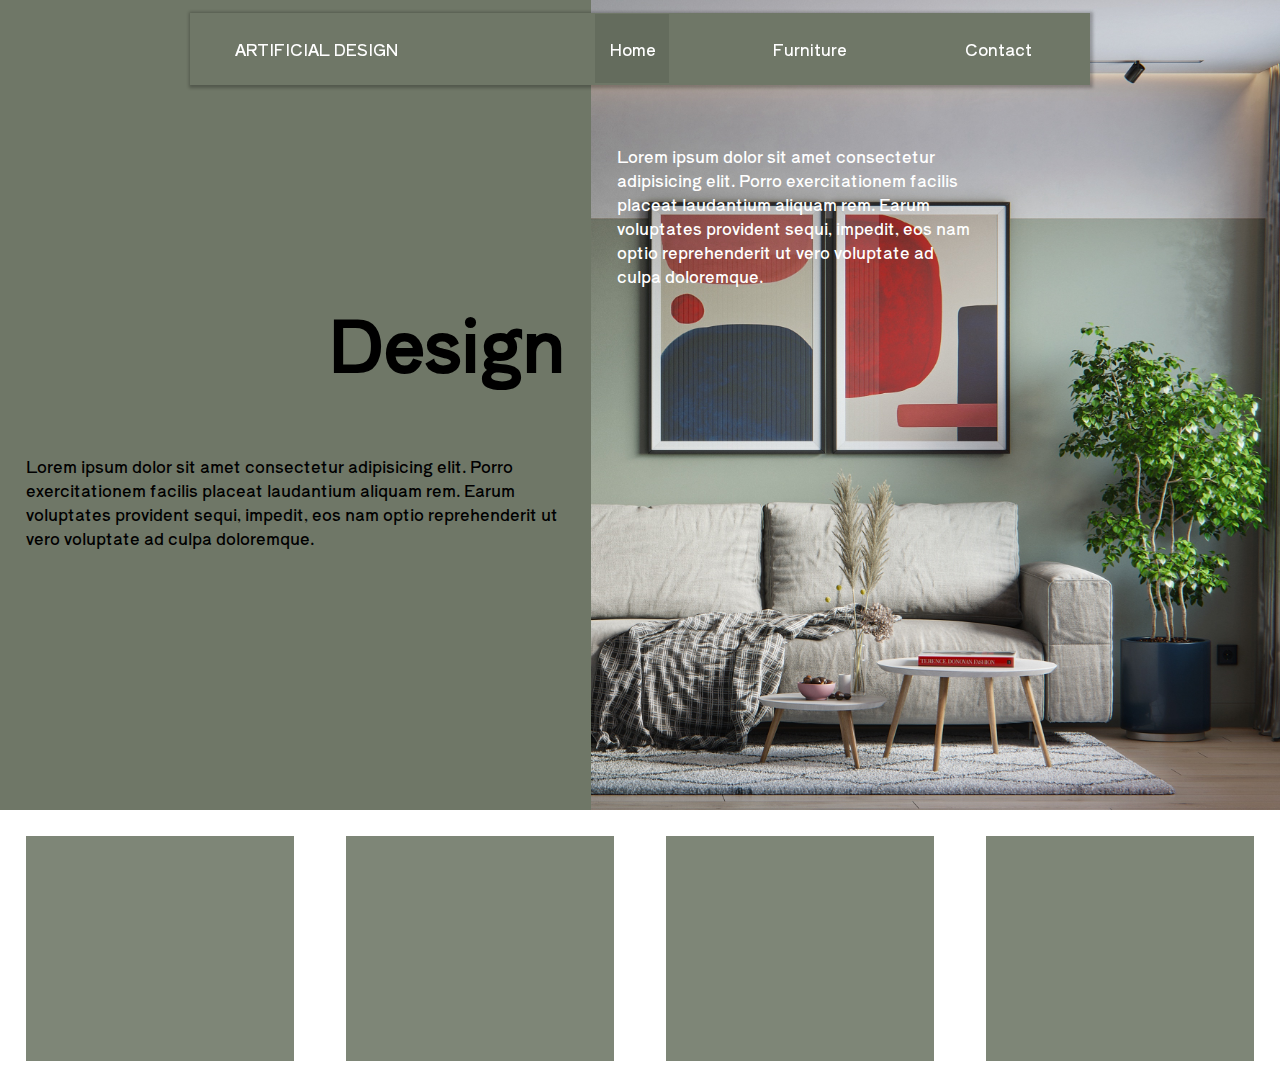
<file: html/index.html>
<!DOCTYPE html>
<html lang="en">
<head>
    <meta charset="UTF-8">
    <meta http-equiv="X-UA-Compatible" content="IE=edge">
    <meta name="viewport" content="width=device-width, initial-scale=1.0">
    <link rel="stylesheet" href="/css/style.css">
    <title>Document</title>
</head>
<body>
    <!--header, links to the other html pages.-->
    <header>
        <nav>
            <div class="logo">ARTIFICIAL DESIGN</div>
            <div class="menu">
                <a class="active" href="index.html">Home</a>
                <a href="furniture.html">Furniture</a>
                <a href="contacts.html">Contact</a>
            </div>
        </nav>
    </header>
    
    <!--container fore the top img with a sidebar that contains info 
        about the company and Design statment-->
    <div class="content"> 
        <!--container that dispalys the img and sidebar as a flex
            and dictates their positiopning-->
        <div class="landing">
            <!--contioners of information and img(img is chosen in 
                SCSS as background img)-->
            <div class="box1">
                <h1>Design</h1>
                <p>Lorem ipsum dolor sit amet consectetur adipisicing elit.
                   Porro exercitationem facilis placeat laudantium aliquam
                   rem. Earum voluptates provident sequi, impedit, eos nam
                   optio reprehenderit ut vero voluptate ad culpa doloremque.</p>
            </div>
            <div class="box2">
                <p>Lorem ipsum dolor sit amet consectetur adipisicing elit.
                    Porro exercitationem facilis placeat laudantium aliquam
                    rem. Earum voluptates provident sequi, impedit, eos nam
                    optio reprehenderit ut vero voluptate ad culpa doloremque.</p>
            </div>
        </div>
        <!--Showing a colektion of furniture, the boxes are linked to 
            the coresponding furniture in furnitre page.-->
        <div class="mini-header">
            <div class="box1"></div>
            <div class="box2"></div>
            <div class="box3"></div>
            <div class="box4"></div>
        </div>
    </div>

    <footer>    </footer>
</body>
</html>
</file>
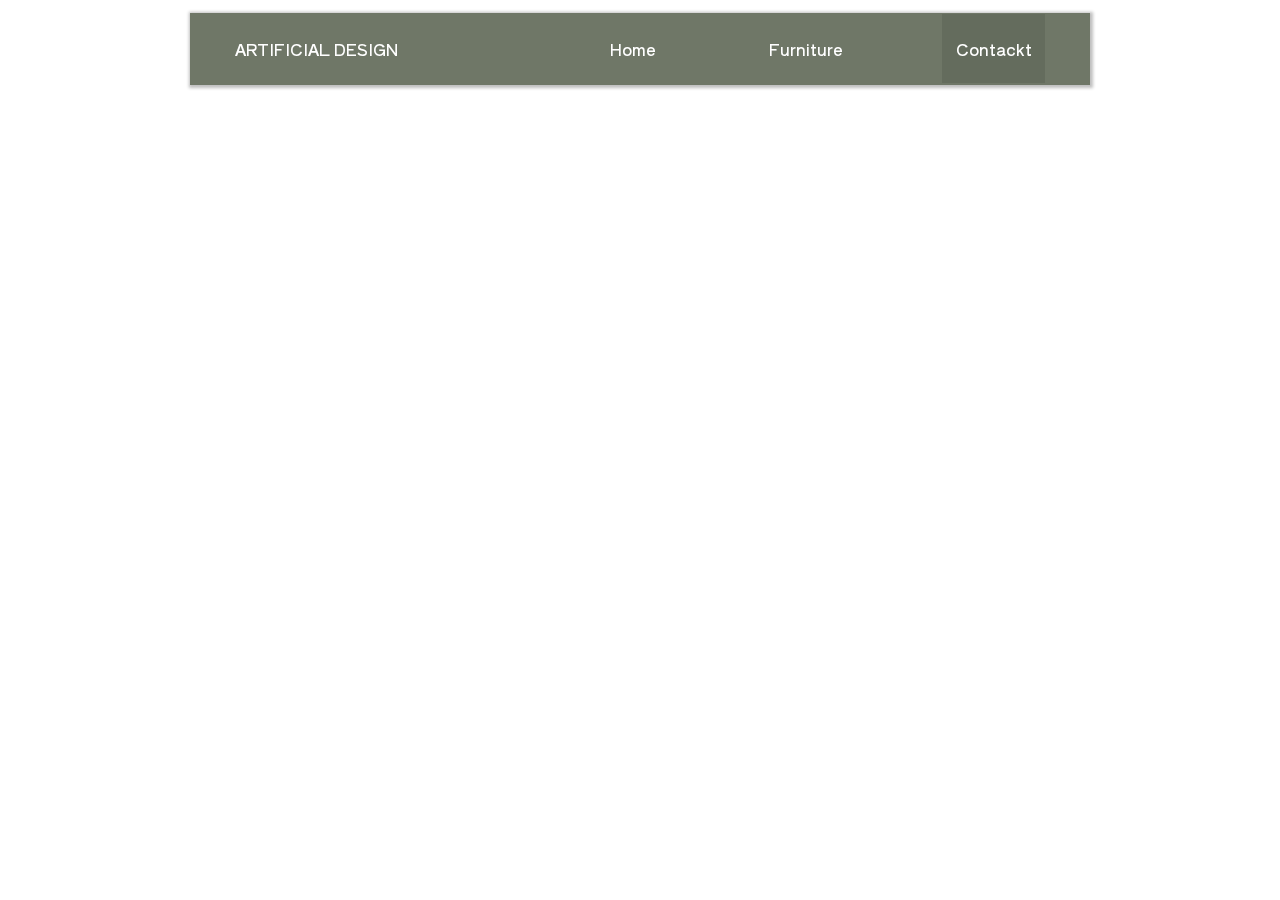
<file: html/contacts.html>
<!DOCTYPE html>
<html lang="en">
<head>
    <meta charset="UTF-8">
    <meta http-equiv="X-UA-Compatible" content="IE=edge">
    <meta name="viewport" content="width=device-width, initial-scale=1.0">
    <link rel="stylesheet" href="/css/style.css">
    <title>Document</title>
</head>
<body>
    <header>
        <nav>
            <div class="logo">ARTIFICIAL DESIGN</div>
            <div class="menu">
                <a href="index.html">Home</a>
                <a href="furniture.html">Furniture</a>
                <a class="active" href="contacts.html">Contackt</a>
            </div>
        </nav>
    </header>

    <footer>    </footer>
</body>
</html>
</file>
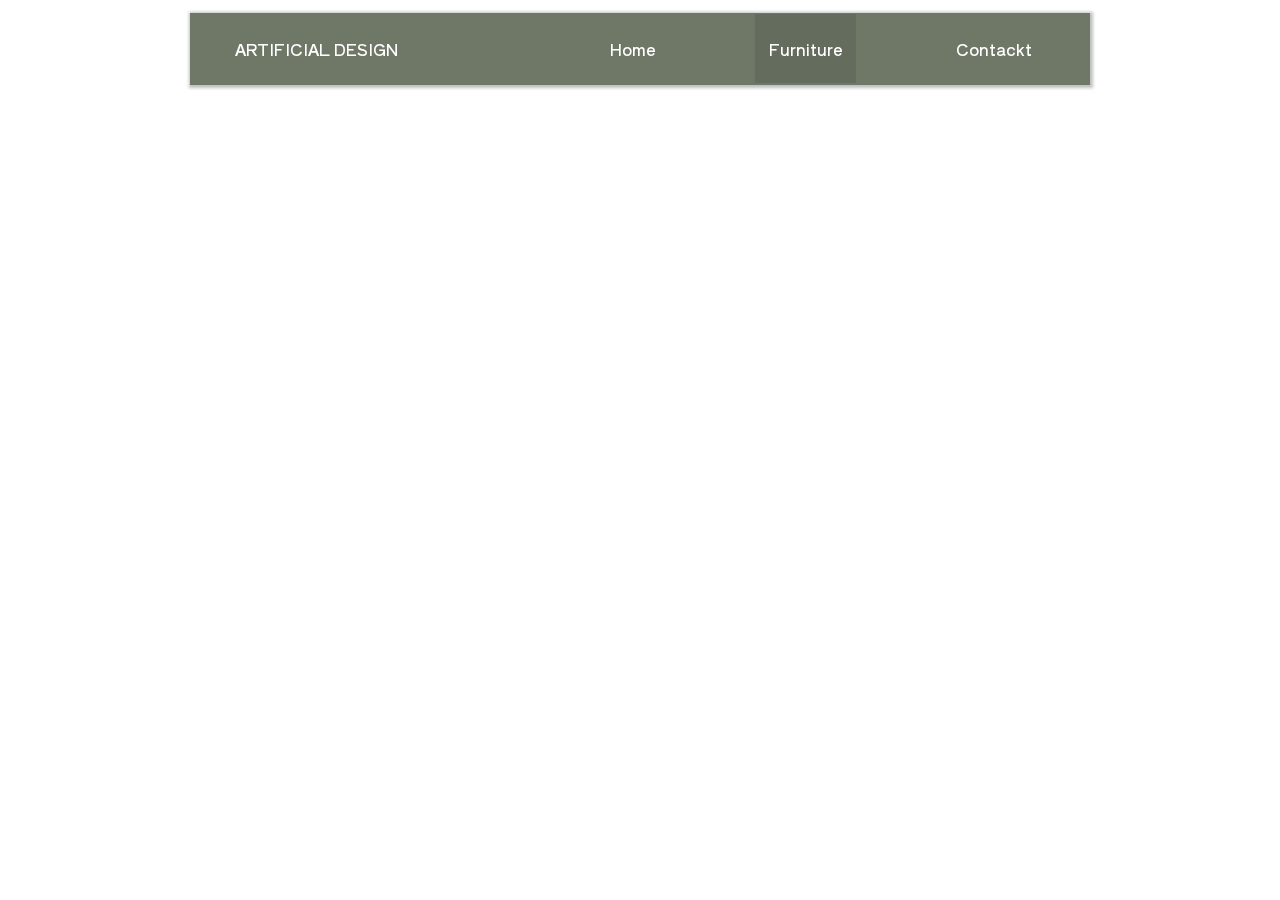
<file: html/furniture.html>
<!DOCTYPE html>
<html lang="en">
<head>
    <meta charset="UTF-8">
    <meta http-equiv="X-UA-Compatible" content="IE=edge">
    <meta name="viewport" content="width=device-width, initial-scale=1.0">
    <link rel="stylesheet" href="/css/style.css">
    <title>Document</title>
</head>
<body>
    <header>
        <nav>
            <div class="logo">ARTIFICIAL DESIGN</div>
            <div class="menu">
                <a href="index.html">Home</a>
                <a class="active"  href="furniture.html">Furniture</a>
                <a href="contacts.html">Contackt</a>
            </div>
        </nav>
    </header>

    <footer>    </footer>
</body>
</html>
</file>
<file: css/style.css>
@import url("https://fonts.googleapis.com/css2?family=Roboto:ital,wght@0,100;1,300&display=swap");
@import url("https://fonts.googleapis.com/css2?family=Shippori+Antique&display=swap");
body {
  margin: 0%;
  padding: 0%;
  font-family: "Shippori Antique", sans-serif;
}

/* Extra small devices (phones, 600px and down) */
/* Small devices (portrait tablets and large phones, 600px and up) */
/* Medium devices (landscape tablets, 768px and up) */
/* Large devices (laptops/desktops, 992px and up) */
/* Extra large devices (large laptops and desktops, 1200px and up) */
header {
  width: 100%;
  display: flex;
  justify-content: center;
  /* Medium devices (landscape tablets, 1150px and down) */
  /* Medium devices (landscape tablets, 768px and up) */
}
header nav {
  display: flex;
  align-items: center;
  justify-content: center;
  position: fixed;
  margin: 1% 4% 1% 4%;
  width: 100vh;
  height: 8vh;
  background-color: #6f7767;
  box-shadow: 1px 1px 3px 2px rgba(0, 0, 0, 0.253);
}
header nav .logo {
  width: 20vh;
  display: flex;
  align-items: center;
  color: white;
}
header nav .menu {
  margin-left: 20%;
  width: 50vh;
  display: flex;
  justify-content: space-between;
}
header nav .menu a {
  display: inline-block;
  padding: 5% 3% 5% 3%;
  color: white;
  text-decoration: none;
}
header nav .menu .active {
  background-color: #646c5d;
}
@media only screen and (max-width: 1150px) {
  header nav {
    width: 80vh;
    height: 7vh;
    margin: 1% 5% 1% 5%;
    padding: 0% 2% 0% 2%;
  }
}
@media only screen and (max-width: 768px) {
  header nav {
    width: 50vh;
    margin: 1% 5% 1% 5%;
    padding: 0% 2% 0% 2%;
  }
  header nav .menu {
    width: 100%;
    height: 100%;
  }
  header nav .menu a {
    padding: 6% 3% 6% 3%;
  }
}

.content {
  overflow: hidden;
  /* Medium devices (landscape tablets, 768px and down) */
}
.content .landing {
  height: 90vh;
  width: 100%;
  background-image: url(/Other/22117-Living-Room-FurnitureRoom-4k-Ultra-HD-Wallpaper.png);
  background-position: right;
  background-repeat: no-repeat;
  background-size: cover;
  display: flex;
  font-weight: 100;
}
.content .landing .box1 {
  background-color: #6f7767;
  width: 60vh;
  height: 100%;
  padding: 0% 2% 0% 2%;
  display: flex;
  flex-direction: column;
  align-items: flex-end;
  justify-content: center;
}
.content .landing .box1 h1 {
  font-size: 70px;
  left: 10;
}
.content .landing .box2 {
  width: 40vh;
  color: white;
  padding: 10% 0% 0% 2%;
}
.content .mini-header {
  background-color: white;
  width: 100%;
  display: flex;
  align-items: center;
  justify-content: center;
}
.content .mini-header .box1, .content .mini-header .box2, .content .mini-header .box3, .content .mini-header .box4 {
  margin: 2%;
  width: 30vh;
  height: 25vh;
  background-color: #7e8677;
}
@media only screen and (max-width: 768px) {
  .content .landing .box1 {
    width: 30vh;
  }
  .content .landing .box1 h1 {
    font-size: 40px;
    left: 10;
  }
  .content .landing .box1 p {
    font-size: 12px;
  }
  .content .landing .box2 {
    color: rgba(111, 119, 103, 0);
  }
  .content .mini-header {
    flex-direction: column;
  }
  .content .mini-header .box1, .content .mini-header .box2, .content .mini-header .box3, .content .mini-header .box4 {
    margin: 2%;
    width: 40vh;
    height: 40vh;
    background-color: #7e8677;
  }
}

/* footer{
    width: 100%;
    height: 30vh;
    background-color: #635757;
} *//*# sourceMappingURL=style.css.map */
</file>
